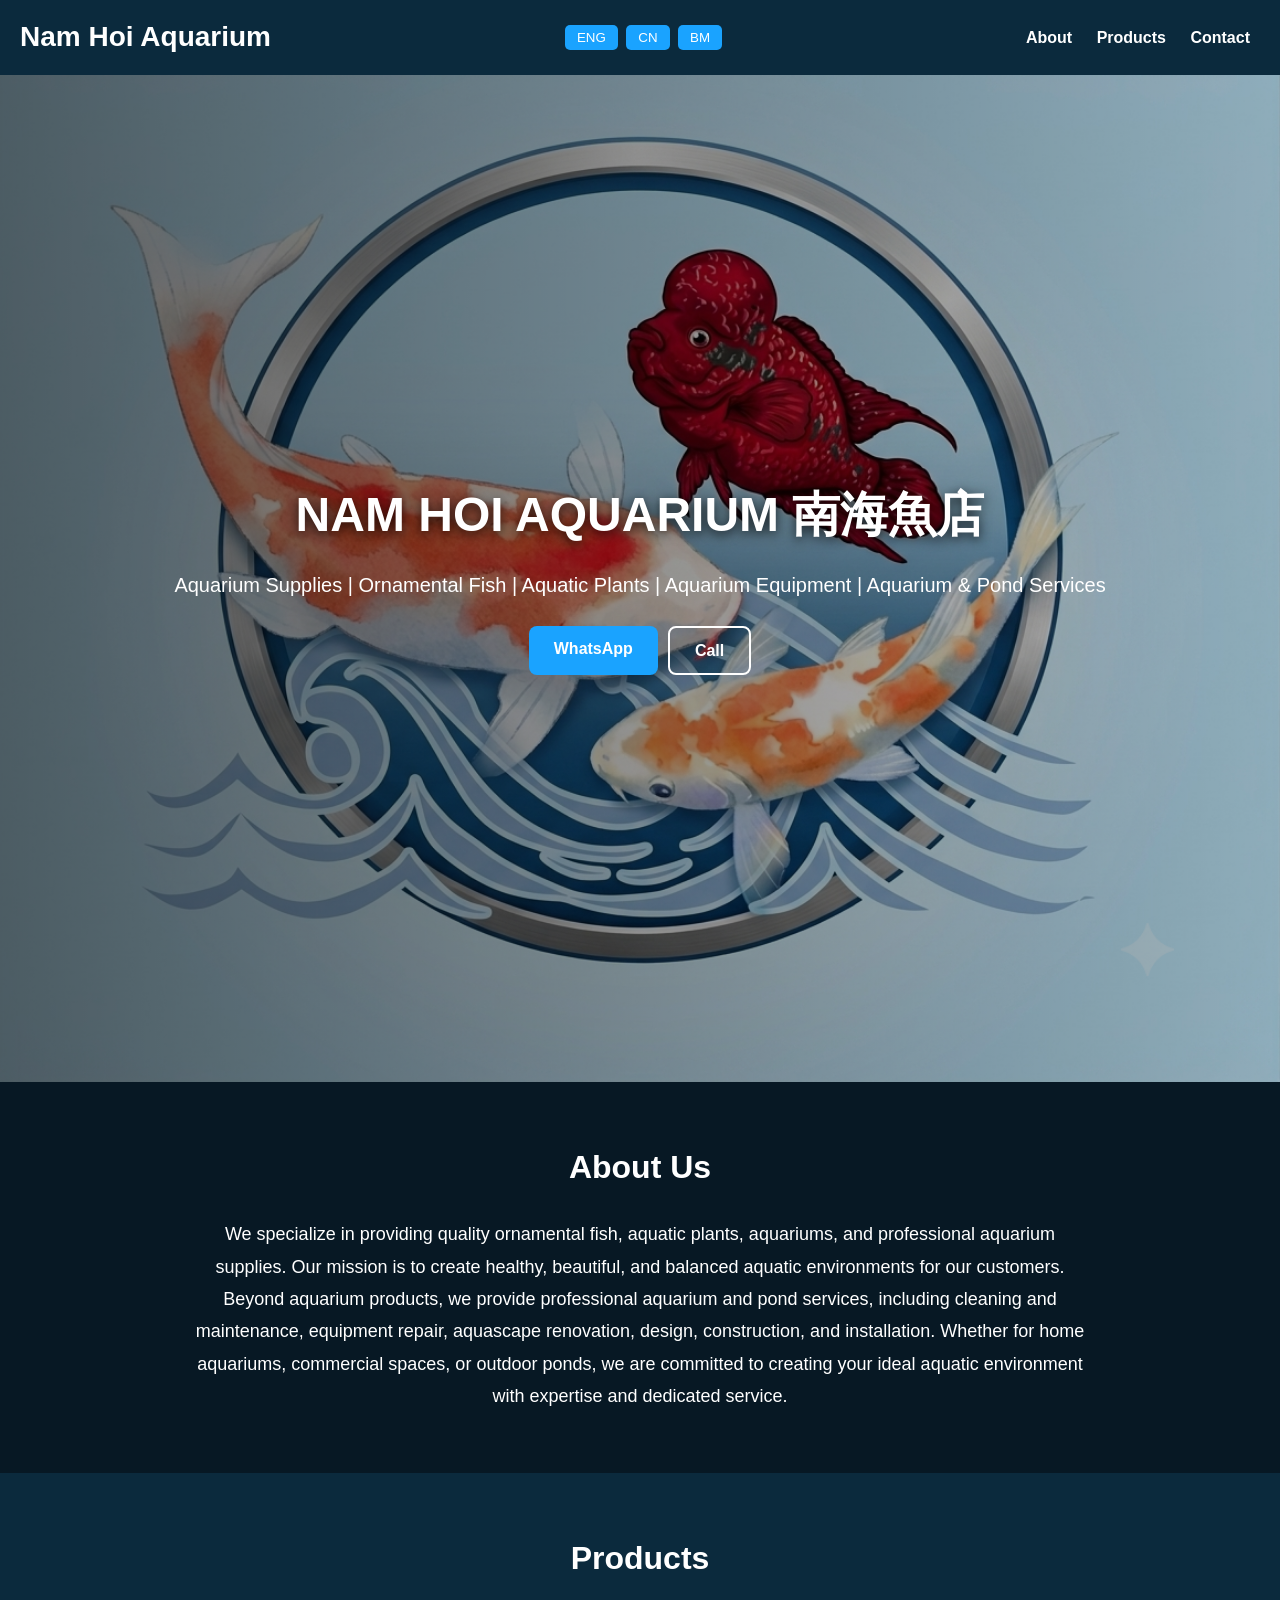
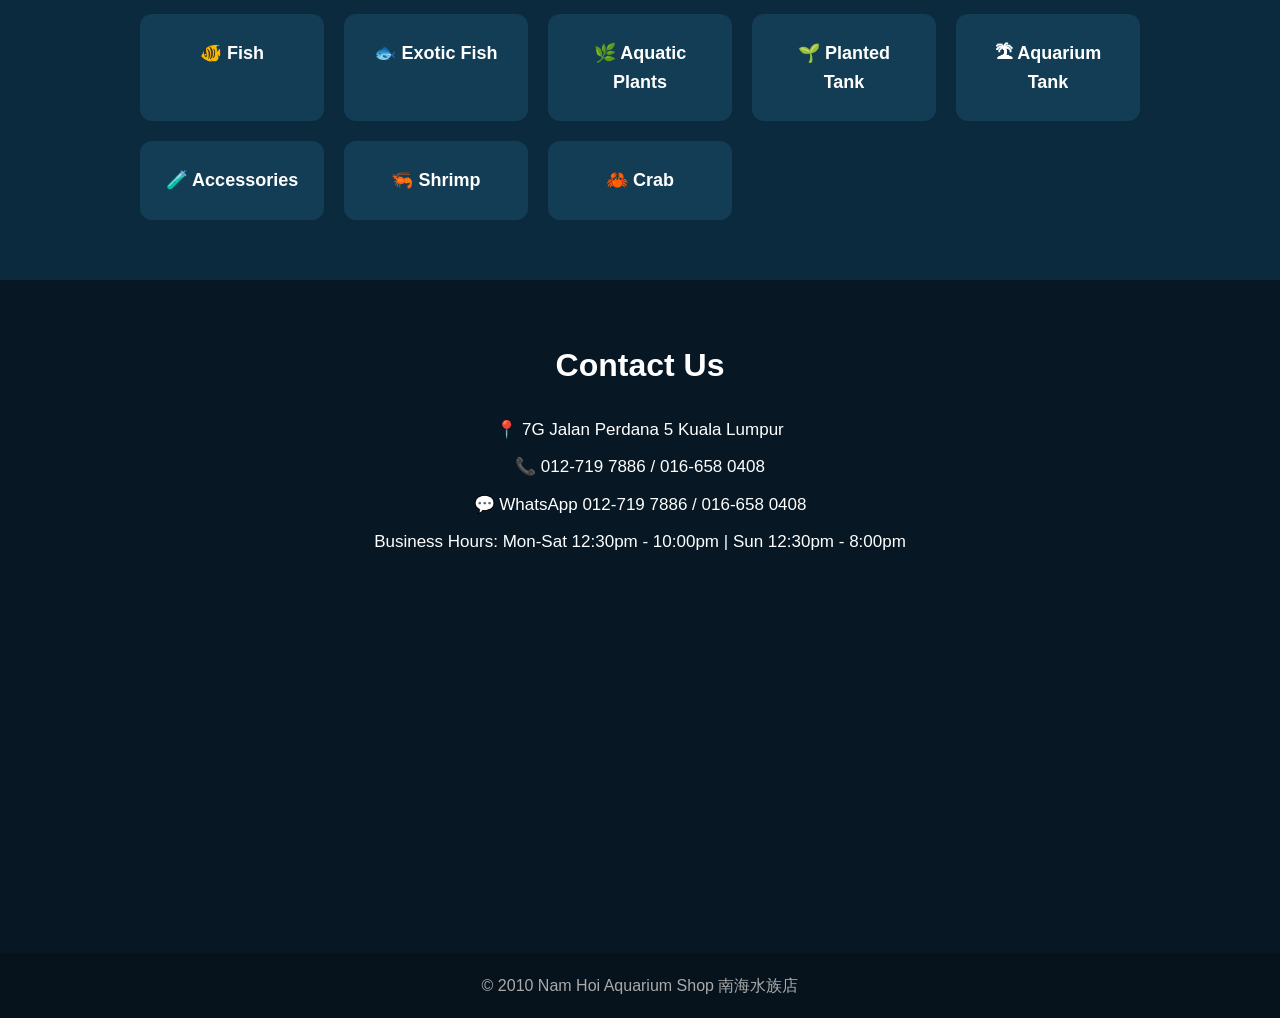
<file: index.html>
<!DOCTYPE html>
<html lang="en">

<head>

<meta charset="UTF-8">

<meta name="viewport" content="width=device-width, initial-scale=1.0">


<title>Nam Hoi Aquarium</title>


<link rel="stylesheet" href="style.css">


</head>


<body>


<!-- ================= HEADER ================= -->


<header>


<div class="container">



<h1>
Nam Hoi Aquarium
</h1>



<div class="lang-switch">


<button onclick="setLang('en')">
ENG
</button>


<button onclick="setLang('zh')">
CN
</button>


<button onclick="setLang('bm')">
BM
</button>


</div>




<nav>


<a href="#about" data-i18n="nav_about">
About
</a>


<a href="#products" data-i18n="nav_products">
Products
</a>


<a href="#contact" data-i18n="nav_contact">
Contact
</a>


</nav>



</div>


</header>






<!-- ================= HERO ================= -->


<section class="hero">



<img src="banner.png" class="hero-banner" alt="Nam Hoi Aquarium">




<div class="hero-overlay"></div>





<div class="hero-text">





<h2 class="hero-title" data-i18n="hero_title">


NAM HOI AQUARIUM 南海魚店


</h2>





<p class="hero-sub" data-i18n="hero_sub">


Aquarium Supplies | Ornamental Fish | Aquatic Plants | Aquarium Equipment


</p>






<div class="hero-buttons">





<a class="btn"
href="https://wa.me/60127197886"
target="_blank">


WhatsApp


</a>





<a class="btn btn-outline"
href="tel:+60127197886">


Call


</a>





</div>



</div>



</section>









<!-- ================= ABOUT ================= -->



<section id="about" class="section about">





<h2 data-i18n="about_title">


About Us


</h2>







<p class="about-text" data-i18n="about_text">


We specialize in providing quality ornamental fish, aquatic plants, aquariums, and professional aquarium supplies. Our mission is to create healthy, beautiful, and balanced aquatic environments for our customers.



</p>





</section>







<!-- ================= PRODUCTS ================= -->



<section id="products" class="section dark">





<h2 data-i18n="product_title">


Products


</h2>






<div class="grid">






<div class="card">

<a href="fish.html">

🐠 Fish

</a>

</div>







<div class="card">

<a href="exotic-fish.html">

🐟 Exotic Fish

</a>

</div>







<div class="card">

<a href="plants.html">

🌿 Aquatic Plants

</a>

</div>







<div class="card">

<a href="planted-tank.html">

🌱 Planted Tank

</a>

</div>




<div class="card">

<a href="aquarium-tank.html">

🏝 Aquarium Tank

</a>

</div>







<div class="card">

<a href="accessories.html">

🧪 Accessories

</a>

</div>







<div class="card">

<a href="shrimp.html">

🦐 Shrimp

</a>

</div>







<div class="card">

<a href="crab.html">

🦀 Crab

</a>

</div>






</div>



</section>









<!-- ================= CONTACT ================= -->



<section id="contact" class="section contact">





<h2 data-i18n="contact_title">


Contact Us


</h2>








<p>


📍


<span data-i18n="address">


7G Jalan Perdana 5 Kuala Lumpur


</span>


</p>







<p>


📞 012-719 7886 / 016-658 0408


</p>







<p>


💬 WhatsApp 012-719 7886 / 016-658 0408


</p>







<p data-i18n="hours">


🕒 Mon-Sat 12:30pm - 10:00pm | Sun 12:30pm - 8:00pm


</p>








<div class="map">





<iframe


src="https://maps.google.com/maps?q=7G%20Jalan%20Perdana%205%20Kuala%20Lumpur&output=embed">


</iframe>





</div>






</section>









<!-- ================= FOOTER ================= -->



<footer>




<p data-i18n="footer">


© 2010 Nam Hoi Aquarium Shop 南海水族店


</p>




</footer>









<script src="script.js"></script>





</body>


</html>
</file>
<file: style.css>
*{
margin:0;
padding:0;
box-sizing:border-box;
}


body{

font-family:Arial, Helvetica, sans-serif;

background:#071824;

color:white;

line-height:1.6;

}



/* ================= HEADER ================= */


header{

position:sticky;

top:0;

z-index:9999;

background:#0b2a3d;

}



.container{

display:flex;

justify-content:space-between;

align-items:center;

padding:15px 20px;

flex-wrap:wrap;

gap:10px;

}



.container h1{

color:white;

font-size:28px;

}



nav a{

color:white;

margin:0 10px;

text-decoration:none;

font-weight:bold;

}



nav a:hover{

color:#1aa3ff;

}



/* LANGUAGE BUTTON */


.lang-switch button{

padding:5px 12px;

background:#1aa3ff;

border:none;

color:white;

border-radius:5px;

cursor:pointer;

margin:2px;

}



.lang-switch button:hover{

background:#0088dd;

}



/* ================= HERO ================= */


.hero{

position:relative;

width:100%;

overflow:hidden;

}



.hero-banner{

width:100%;

height:auto;

display:block;

}



.hero-overlay{

position:absolute;

inset:0;

background:linear-gradient(
to right,
rgba(0,0,0,0.6),
rgba(0,0,0,0.25)
);

}



.hero-text{

position:absolute;

inset:0;

display:flex;

flex-direction:column;

justify-content:center;

align-items:center;

text-align:center;

z-index:2;

padding:20px;

}



.hero-title{

font-size:48px;

font-weight:800;

color:white;

text-shadow:0 3px 12px rgba(0,0,0,0.8);

margin-bottom:15px;

}



.hero-sub{

font-size:20px;

color:white;

margin-bottom:20px;

}



.hero-buttons{

display:flex;

justify-content:center;

flex-wrap:wrap;

}



/* ================= BUTTON ================= */


.btn{

display:inline-block;

padding:10px 25px;

background:#1aa3ff;

color:white;

text-decoration:none;

border-radius:8px;

margin:5px;

font-weight:bold;

}



.btn:hover{

background:#0088dd;

}



.btn-outline{

background:transparent;

border:2px solid white;

}





/* ================= SECTION ================= */


.section{

padding:60px 20px;

text-align:center;

}



.section h2{

color:white;

font-size:32px;

margin-bottom:25px;

}



.dark{

background:#0b2a3d;

}



/* ================= ABOUT ================= */


.about-text{

max-width:900px;

margin:auto;

font-size:18px;

line-height:1.8;

}





/* ================= PRODUCTS ================= */


.grid{

display:grid;

grid-template-columns:repeat(auto-fit,minmax(180px,1fr));

gap:20px;

max-width:1000px;

margin:30px auto 0;

}




.card{

background:#123d55;

padding:25px;

border-radius:12px;

transition:0.3s;

}



.card:hover{

transform:translateY(-5px);

background:#164c69;

}



/* PRODUCTS LINK */

.card a{

color:white;

text-decoration:none;

display:block;

text-align:center;

font-size:18px;

font-weight:700;

}



.card a:hover{

color:#1aa3ff;

}





/* ================= CONTACT ================= */


.contact p{

margin:10px 0;

font-size:17px;

}



.map iframe{

width:100%;

height:300px;

border:0;

margin-top:20px;

}





/* ================= FOOTER ================= */


footer{

padding:20px;

text-align:center;

background:#06131d;

color:#aaa;

}






/* ================= MOBILE ================= */


@media(max-width:768px){



.container{

flex-direction:column;

text-align:center;

}



.container h1{

font-size:24px;

}



nav a{

display:inline-block;

margin:5px;

}



.hero-title{

font-size:28px;

}



.hero-sub{

font-size:15px;

}



.section{

padding:40px 15px;

}



.grid{

grid-template-columns:repeat(2,1fr);

gap:12px;

}



.card{

padding:18px 10px;

}



.card a{

font-size:16px;

}



}





@media(max-width:480px){


.hero-title{

font-size:24px;

}



.hero-sub{

font-size:14px;

}



.grid{

grid-template-columns:1fr;

}


}
</file>
